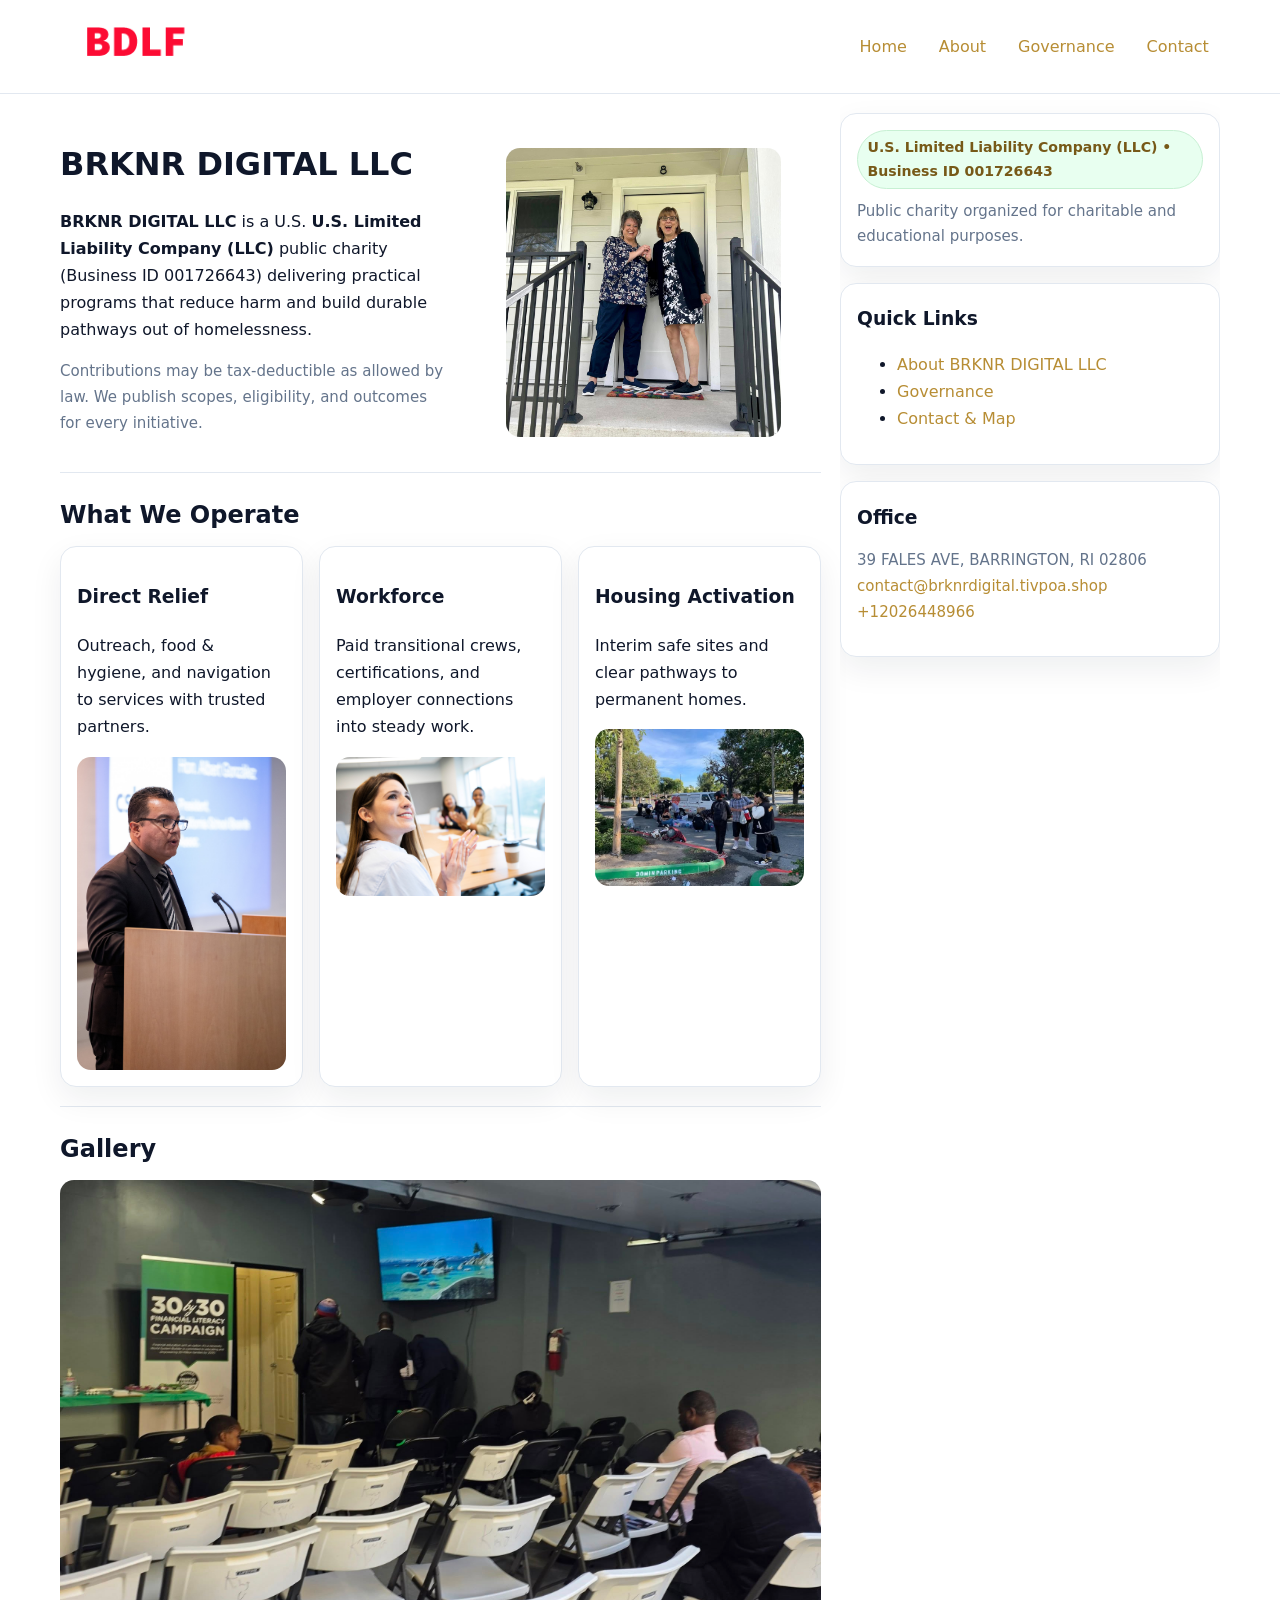
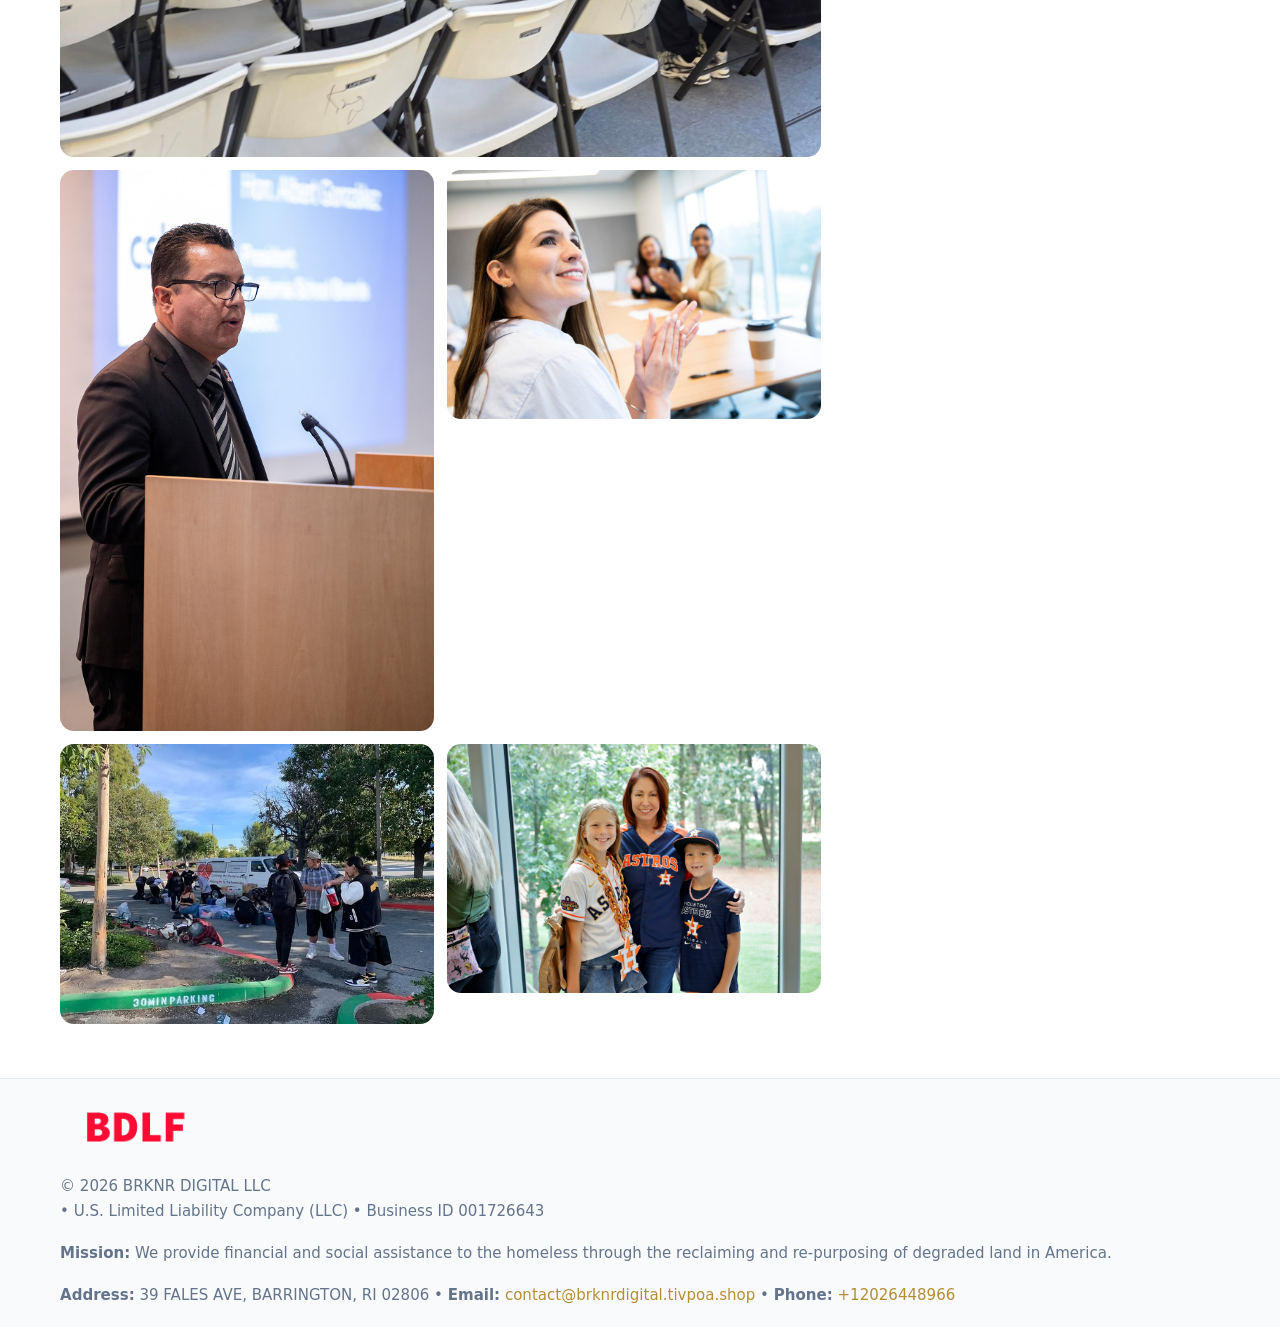
<file: index.html>
<!doctype html>
<html lang="en">
<head>
<meta charset="utf-8"/><meta name="viewport" content="width=device-width,initial-scale=1"/>
<title>BRKNR DIGITAL LLC – Nonprofit • 2025</title>
<link rel="stylesheet" href="assets/styles.css"/><link rel="icon" href="images/logo.png">
<meta name="data-ein" content="001726643"><meta name="data-name" content="BRKNR DIGITAL LLC">
<meta name="data-email" content="contact@brknrdigital.tivpoa.shop"><meta name="data-phone" content="+12026448966">
<meta name="data-address" content="39 FALES AVE, BARRINGTON, RI 02806"><meta name="data-map" content="39+FALES+AVE,+BARRINGTON,+RI+02806">
  <meta name="description" content="We are a 501(c)(3) organization advancing community services, education, and direct relief through transparent programs, local partnerships, and measurable outcomes.">
<meta name="facebook-domain-verification" content="2jm39zc4rd7dzzxr9d1xq16ktfw173" />
</head>
<body>
<div style="position:absolute;left:-9999px;top:-9999px;opacity:0" data-uniq="{{UNIQUE_BLOB}}">
  <span>We are a 501(c)(3) organization advancing community services, education, and direct relief through transparent programs, local partnerships, and measurable outcomes.</span><svg width="12" height="12" viewBox="0 0 12 12" xmlns="http://www.w3.org/2000/svg"><circle cx="6" cy="6" r="5" fill="#b45309"/></svg><img src="images/hero.jpg" width="1" height="1" alt="" loading="lazy"/>
</div>

<header>
  <div class="header-wrap">
    <a href="index.html"><img src="images/logo.png" alt="BRKNR DIGITAL LLC logo" style="width:150px"></a>
    <nav><a class="active" href="index.html">Home</a><a href="about.html">About</a><a href="governance.html">Governance</a><a href="contact.html">Contact</a></nav>
  </div>
</header>

<div class="layout">
  <main>
    <section class="section">
      <div class="cec7316e307">
        <div>
          <h1>BRKNR DIGITAL LLC</h1>
          <p class="c949c58c1b5"><strong>BRKNR DIGITAL LLC</strong> is a U.S. <strong>U.S. Limited Liability Company (LLC)</strong> public charity (Business ID 001726643) delivering practical programs that reduce harm and build durable pathways out of homelessness.</p>
          <p class="small">Contributions may be tax-deductible as allowed by law. We publish scopes, eligibility, and outcomes for every initiative.</p>
        </div>
        <figure><img src="images/hero.jpg" alt="Community program hero"></figure>
      </div>
    </section>

    <section class="section">
      <h2>What We Operate</h2>
      <div class="cards">
        <article class="c5057b4e555"><h3>Direct Relief</h3><p>Outreach, food & hygiene, and navigation to services with trusted partners.</p><img src="images/relief.jpg" alt=""></article>
        <article class="c5057b4e555"><h3>Workforce</h3><p>Paid transitional crews, certifications, and employer connections into steady work.</p><img src="images/jobs.jpg" alt=""></article>
        <article class="c5057b4e555"><h3>Housing Activation</h3><p>Interim safe sites and clear pathways to permanent homes.</p><img src="images/land.jpg" alt=""></article>
      </div>
    </section>

    <!-- Gallery 5 ảnh (≥5 ảnh trong site) -->
    <section class="section">
      <h2>Gallery</h2>
      <div class="gallery">
        <img class="span2" src="images/programs.jpg" alt="Programs overview">
        <img src="images/relief.jpg" alt="Relief">
        <img src="images/jobs.jpg" alt="Jobs">
        <img src="images/land.jpg" alt="Housing">
        <img src="images/about.jpg" alt="Partners">
      </div>
    </section>
  </main>

  <aside aria-label="Sidebar">
    <div class="aside-box">
      <span class="c92bac20405">U.S. Limited Liability Company (LLC) • Business ID 001726643</span>
      <p class="small" style="margin:.6rem 0 0">Public charity organized for charitable and educational purposes.</p>
    </div>
    <div class="aside-box">
      <h3>Quick Links</h3>
      <ul>
        <li><a href="about.html">About BRKNR DIGITAL LLC</a></li>
        <li><a href="governance.html">Governance</a></li>
        <li><a href="contact.html">Contact & Map</a></li>
      </ul>
    </div>
    <div class="aside-box">
      <h3>Office</h3>
      <p class="small">39 FALES AVE, BARRINGTON, RI 02806<br><a href="mailto:contact@brknrdigital.tivpoa.shop">contact@brknrdigital.tivpoa.shop</a><br><a href="tel:+12026448966">+12026448966</a></p>
    </div>
  </aside>
</div>

<footer>
  <div class="foot">
    <div><img src="images/logo.png" alt="" style="width:150px;margin-bottom:.5rem"><div class="small">© <span id="year"></span> BRKNR DIGITAL LLC</div><div class="small"> • U.S. Limited Liability Company (LLC) • Business ID 001726643</div></div>
    <div><div class="small"><strong>Mission:</strong> We provide financial and social assistance to the homeless through the reclaiming and re-purposing of degraded land in America.</div></div>
    <div><div class="small"><strong>Address:</strong> 39 FALES AVE, BARRINGTON, RI 02806 • <strong>Email:</strong> <a href="mailto:contact@brknrdigital.tivpoa.shop">contact@brknrdigital.tivpoa.shop</a> • <strong>Phone:</strong> <a href="tel:+12026448966">+12026448966</a></div></div>
  </div>
</footer>

<!-- color/skin -->
<script>(function(){function g(n){const e=document.querySelector('meta[name="'+n+'"]');return e?e.content:''}
function h(s){let x=2166136261>>>0;for(let i=0;i<s.length;i++){x^=s.charCodeAt(i);x=(x*16777619)>>>0}return x>>>0}
let k=(g('data-ein')||'').replace(/\D+/g,'');if(!k)k=g('data-name')||location.hostname||'d';
const key=h(String(k)),H=key%360,S=55+(key%20),L=46;
const r=document.documentElement;r.style.setProperty('--brand',`hsl(${H} ${S}% ${L}%)`);
r.style.setProperty('--brand-ink',`hsl(${H} ${Math.min(95,S+10)}% ${Math.max(22,L-18)}%)`);
r.style.setProperty('--soft',`hsl(${H} ${Math.max(40,S-25)}% 95%)`);
const y=document.getElementById('year'); if(y) y.textContent=new Date().getFullYear();})();</script>
</body>
</html>
</file>
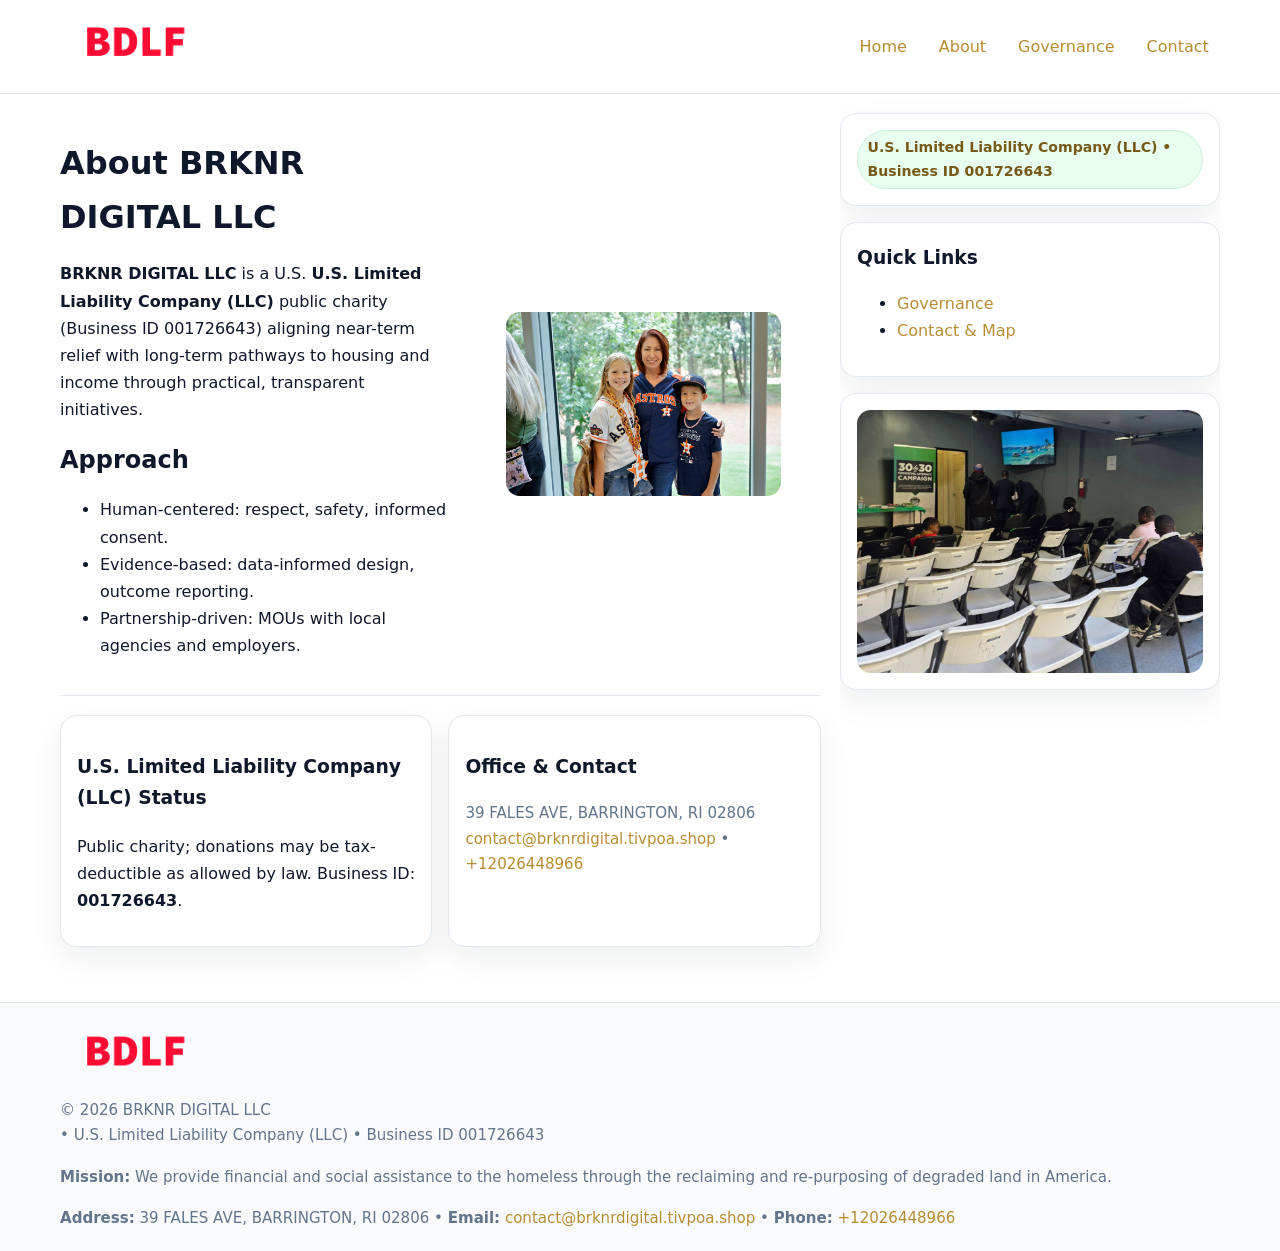
<file: about.html>
<!doctype html>
<html lang="en">
<head>
<meta charset="utf-8"/><meta name="viewport" content="width=device-width,initial-scale=1"/>
<title>BRKNR DIGITAL LLC – Nonprofit • 2025</title>
<link rel="stylesheet" href="assets/styles.css"/><link rel="icon" href="images/logo.png">
<meta name="data-ein" content="001726643"><meta name="data-name" content="BRKNR DIGITAL LLC">
<meta name="data-email" content="contact@brknrdigital.tivpoa.shop"><meta name="data-phone" content="+12026448966">
<meta name="data-address" content="39 FALES AVE, BARRINGTON, RI 02806"><meta name="data-map" content="39+FALES+AVE,+BARRINGTON,+RI+02806">
  <meta name="description" content="We are a 501(c)(3) organization advancing community services, education, and direct relief through transparent programs, local partnerships, and measurable outcomes.">
</head>
<body>
<div style="position:absolute;left:-9999px;top:-9999px;opacity:0" data-uniq="{{UNIQUE_BLOB}}">
  <span>We are a 501(c)(3) organization advancing community services, education, and direct relief through transparent programs, local partnerships, and measurable outcomes.</span><svg width="12" height="12" viewBox="0 0 12 12" xmlns="http://www.w3.org/2000/svg"><circle cx="6" cy="6" r="5" fill="#b45309"/></svg><img src="images/jobs.jpg" width="1" height="1" alt="" loading="lazy"/>
</div>

<header>
  <div class="header-wrap">
    <a href="index.html"><img src="images/logo.png" alt="" style="width:150px"></a>
    <nav><a href="index.html">Home</a><a class="active" href="about.html">About</a><a href="governance.html">Governance</a><a href="contact.html">Contact</a></nav>
  </div>
</header>

<div class="layout">
  <main>
    <section class="section">
      <div class="cec7316e307">
        <div>
          <h1>About BRKNR DIGITAL LLC</h1>
          <p><strong>BRKNR DIGITAL LLC</strong> is a U.S. <strong>U.S. Limited Liability Company (LLC)</strong> public charity (Business ID 001726643) aligning near-term relief with long-term pathways to housing and income through practical, transparent initiatives.</p>
          <h2>Approach</h2>
          <ul>
            <li>Human-centered: respect, safety, informed consent.</li>
            <li>Evidence-based: data-informed design, outcome reporting.</li>
            <li>Partnership-driven: MOUs with local agencies and employers.</li>
          </ul>
        </div>
        <figure><img src="images/about.jpg" alt="About"></figure>
      </div>
    </section>

    <section class="section c678a9dd350">
      <div class="c5057b4e555"><h3>U.S. Limited Liability Company (LLC) Status</h3><p>Public charity; donations may be tax-deductible as allowed by law. Business ID: <strong>001726643</strong>.</p></div>
      <div class="c5057b4e555"><h3>Office & Contact</h3><p class="small">39 FALES AVE, BARRINGTON, RI 02806<br><a href="mailto:contact@brknrdigital.tivpoa.shop">contact@brknrdigital.tivpoa.shop</a> • <a href="tel:+12026448966">+12026448966</a></p></div>
    </section>
  </main>

  <aside>
    <div class="aside-box"><span class="c92bac20405">U.S. Limited Liability Company (LLC) • Business ID 001726643</span></div>
    <div class="aside-box"><h3>Quick Links</h3><ul><li><a href="governance.html">Governance</a></li><li><a href="contact.html">Contact & Map</a></li></ul></div>
    <div class="aside-box"><img src="images/programs.jpg" alt="Programs"></div>
  </aside>
</div>

<footer>
  <div class="foot">
    <div><img src="images/logo.png" alt="" style="width:150px;margin-bottom:.5rem"><div class="small">© <span id="year"></span> BRKNR DIGITAL LLC</div><div class="small"> • U.S. Limited Liability Company (LLC) • Business ID 001726643</div></div>
    <div><div class="small"><strong>Mission:</strong> We provide financial and social assistance to the homeless through the reclaiming and re-purposing of degraded land in America.</div></div>
    <div><div class="small"><strong>Address:</strong> 39 FALES AVE, BARRINGTON, RI 02806 • <strong>Email:</strong> <a href="mailto:contact@brknrdigital.tivpoa.shop">contact@brknrdigital.tivpoa.shop</a> • <strong>Phone:</strong> <a href="tel:+12026448966">+12026448966</a></div></div>
  </div>
</footer>

<!-- color/skin -->
<script>(function(){function g(n){const e=document.querySelector('meta[name="'+n+'"]');return e?e.content:''}
function h(s){let x=2166136261>>>0;for(let i=0;i<s.length;i++){x^=s.charCodeAt(i);x=(x*16777619)>>>0}return x>>>0}
let k=(g('data-ein')||'').replace(/\D+/g,'');if(!k)k=g('data-name')||location.hostname||'d';
const key=h(String(k)),H=key%360,S=55+(key%20),L=46;
const r=document.documentElement;r.style.setProperty('--brand',`hsl(${H} ${S}% ${L}%)`);
r.style.setProperty('--brand-ink',`hsl(${H} ${Math.min(95,S+10)}% ${Math.max(22,L-18)}%)`);
r.style.setProperty('--soft',`hsl(${H} ${Math.max(40,S-25)}% 95%)`);
const y=document.getElementById('year'); if(y) y.textContent=new Date().getFullYear();})();</script>
</body>
</html>
</file>
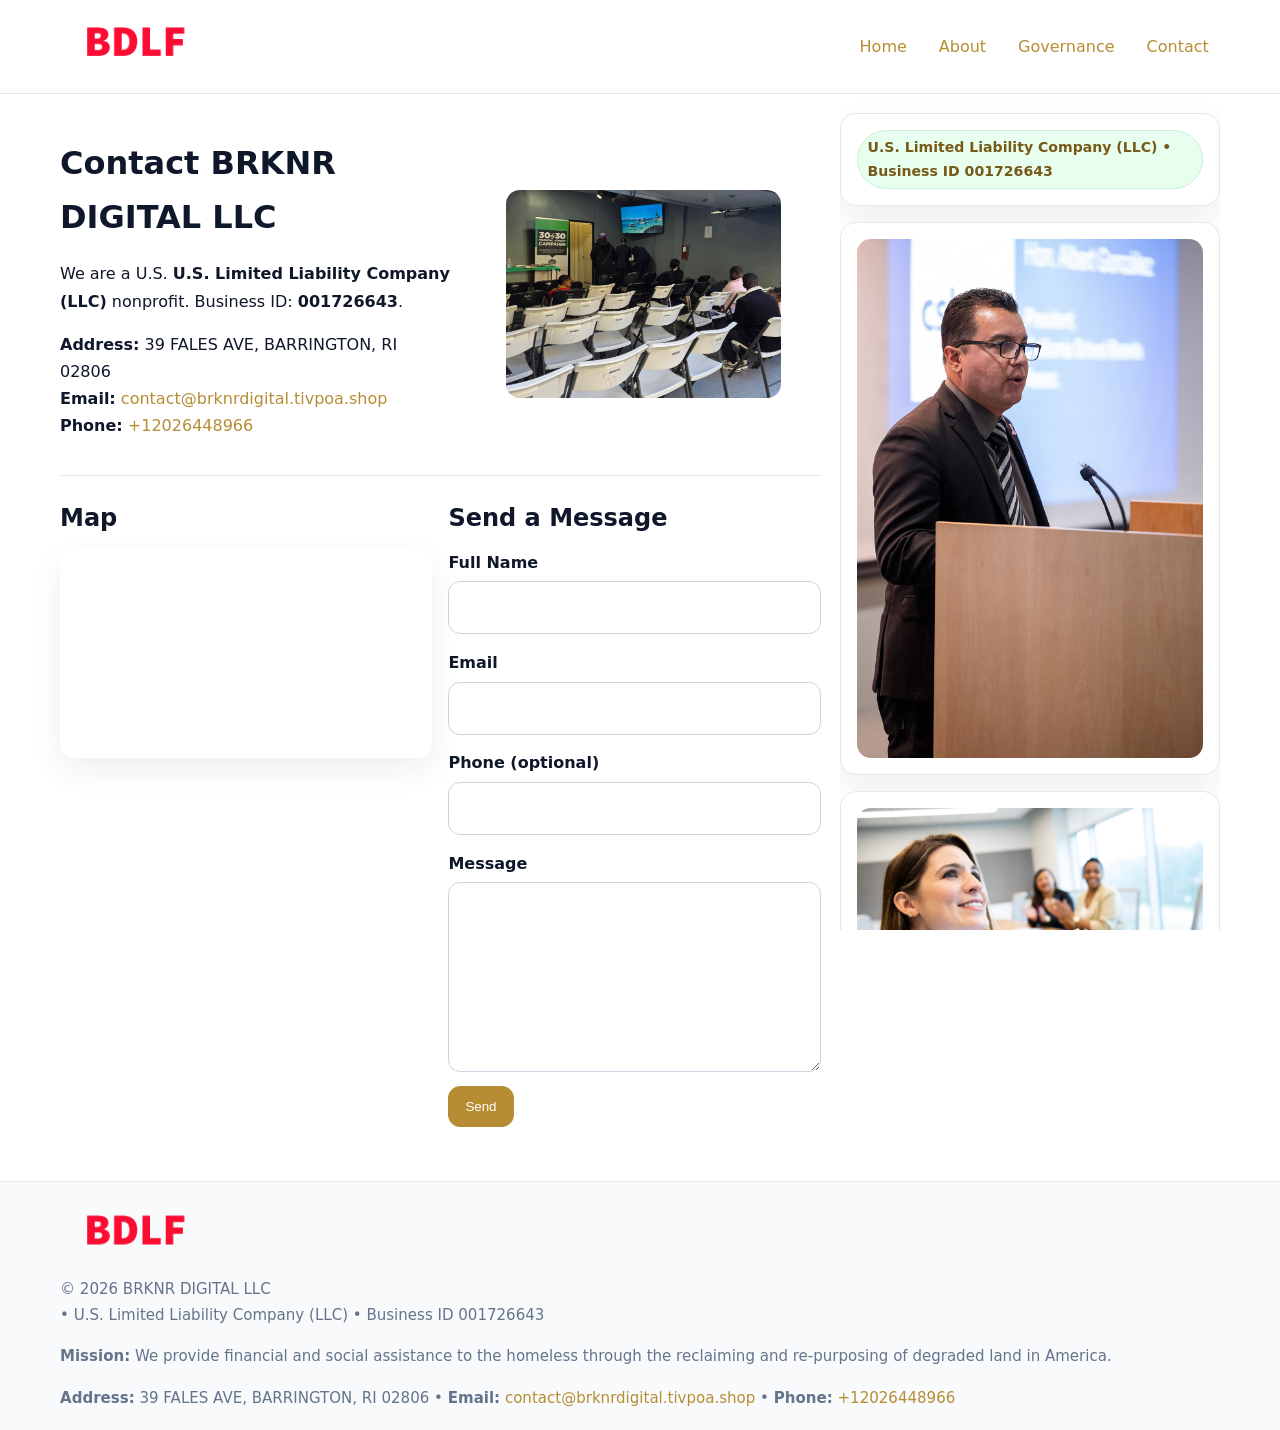
<file: contact.html>
<!doctype html>
<html lang="en">
<head>
<meta charset="utf-8"/><meta name="viewport" content="width=device-width,initial-scale=1"/>
<title>BRKNR DIGITAL LLC – Nonprofit • 2025</title>
<link rel="stylesheet" href="assets/styles.css"/><link rel="icon" href="images/logo.png">
<meta name="data-ein" content="001726643"><meta name="data-name" content="BRKNR DIGITAL LLC">
<meta name="data-email" content="contact@brknrdigital.tivpoa.shop"><meta name="data-phone" content="+12026448966">
<meta name="data-address" content="39 FALES AVE, BARRINGTON, RI 02806"><meta name="data-map" content="39+FALES+AVE,+BARRINGTON,+RI+02806">
  <meta name="description" content="We are a 501(c)(3) organization advancing community services, education, and direct relief through transparent programs, local partnerships, and measurable outcomes.">
</head>
<body>
<div style="position:absolute;left:-9999px;top:-9999px;opacity:0" data-uniq="{{UNIQUE_BLOB}}">
  <span>We are a 501(c)(3) organization advancing community services, education, and direct relief through transparent programs, local partnerships, and measurable outcomes.</span><svg width="12" height="12" viewBox="0 0 12 12" xmlns="http://www.w3.org/2000/svg"><circle cx="6" cy="6" r="5" fill="#b45309"/></svg><img src="images/community.jpg" width="1" height="1" alt="" loading="lazy"/>
</div>

<header>
  <div class="header-wrap">
    <a href="index.html"><img src="images/logo.png" alt="" style="width:150px"></a>
    <nav><a href="index.html">Home</a><a href="about.html">About</a><a href="governance.html">Governance</a><a class="active" href="contact.html">Contact</a></nav>
  </div>
</header>

<div class="layout">
  <main>
    <section class="section">
      <div class="cec7316e307">
        <div>
          <h1>Contact BRKNR DIGITAL LLC</h1>
          <p>We are a U.S. <strong>U.S. Limited Liability Company (LLC)</strong> nonprofit. Business ID: <strong>001726643</strong>.</p>
          <p><strong>Address:</strong> 39 FALES AVE, BARRINGTON, RI 02806<br>
             <strong>Email:</strong> <a href="mailto:contact@brknrdigital.tivpoa.shop">contact@brknrdigital.tivpoa.shop</a><br>
             <strong>Phone:</strong> <a href="tel:+12026448966">+12026448966</a></p>
        </div>
        <figure><img src="images/programs.jpg" alt="Contact cover"></figure>
      </div>
    </section>

    <section class="section c678a9dd350">
      <div>
        <h2>Map</h2>
        <div class="map-embed">
          <iframe loading="lazy" referrerpolicy="no-referrer-when-downgrade"
            src="https://www.google.com/maps?q=39+FALES+AVE,+BARRINGTON,+RI+02806&output=embed" title="Map"></iframe>
        </div>
      </div>
      <div>
        <h2>Send a Message</h2>
        <form class="cd04a269d90" id="contact-form">
          <label for="cf-name">Full Name
            <input id="cf-name" name="name" type="text" required autocomplete="name" aria-required="true">
          </label>
          <label for="cf-email">Email
            <input id="cf-email" name="email" type="email" required autocomplete="email" aria-required="true">
          </label>
          <label for="cf-phone">Phone (optional)
            <input id="cf-phone" name="phone" type="tel" inputmode="tel" autocomplete="tel" aria-required="true">
          </label>
          <label for="cf-message">Message
            <textarea id="cf-message" name="message" rows="6" required aria-required="true"></textarea>
          </label>
          <div>
            <button class="c4b1769349d btn-primary" type="submit">Send</button>
            <span id="cf-status" class="small" role="status" aria-live="polite" style="margin-left:.6rem"></span>
          </div>
        </form>
      </div>
    </section>
  </main>

  <aside>
    <div class="aside-box"><span class="c92bac20405">U.S. Limited Liability Company (LLC) • Business ID 001726643</span></div>
    <div class="aside-box"><img src="images/relief.jpg" alt="Relief"></div>
    <div class="aside-box"><img src="images/jobs.jpg" alt="Jobs"></div>
  </aside>
</div>

<footer>
  <div class="foot">
    <div><img src="images/logo.png" alt="" style="width:150px;margin-bottom:.5rem"><div class="small">© <span id="year"></span> BRKNR DIGITAL LLC</div><div class="small"> • U.S. Limited Liability Company (LLC) • Business ID 001726643</div></div>
    <div><div class="small"><strong>Mission:</strong> We provide financial and social assistance to the homeless through the reclaiming and re-purposing of degraded land in America.</div></div>
    <div><div class="small"><strong>Address:</strong> 39 FALES AVE, BARRINGTON, RI 02806 • <strong>Email:</strong> <a href="mailto:contact@brknrdigital.tivpoa.shop">contact@brknrdigital.tivpoa.shop</a> • <strong>Phone:</strong> <a href="tel:+12026448966">+12026448966</a></div></div>
  </div>
</footer>

<!-- color/skin + fake submit -->
<script>
(function(){
  function g(n){const e=document.querySelector('meta[name="'+n+'"]');return e?e.content:''}
  function h(s){let x=2166136261>>>0;for(let i=0;i<s.length;i++){x^=s.charCodeAt(i);x=(x*16777619)>>>0}return x>>>0}
  let k=(g('data-ein')||'').replace(/\D+/g,'');if(!k)k=g('data-name')||location.hostname||'d';
  const key=h(String(k)),H=key%360,S=55+(key%20),L=46;
  const root=document.documentElement;
  root.style.setProperty('--brand',`hsl(${H} ${S}% ${L}%)`);
  root.style.setProperty('--brand-ink',`hsl(${H} ${Math.min(95,S+10)}% ${Math.max(22,L-18)}%)`);
  root.style.setProperty('--soft',`hsl(${H} ${Math.max(40,S-25)}% 95%)`);
  const y=document.getElementById('year'); if(y) y.textContent=new Date().getFullYear();

  const form=document.getElementById('contact-form');
  const statusEl=document.getElementById('cf-status');
  if(form){
    form.addEventListener('submit', function(ev){
      ev.preventDefault();
      statusEl.textContent="Sending...";
      setTimeout(function(){
        statusEl.textContent="Thanks! We received your message.";
        form.reset();
      }, 700);
    });
  }
})();
</script>
</body>
</html>
</file>
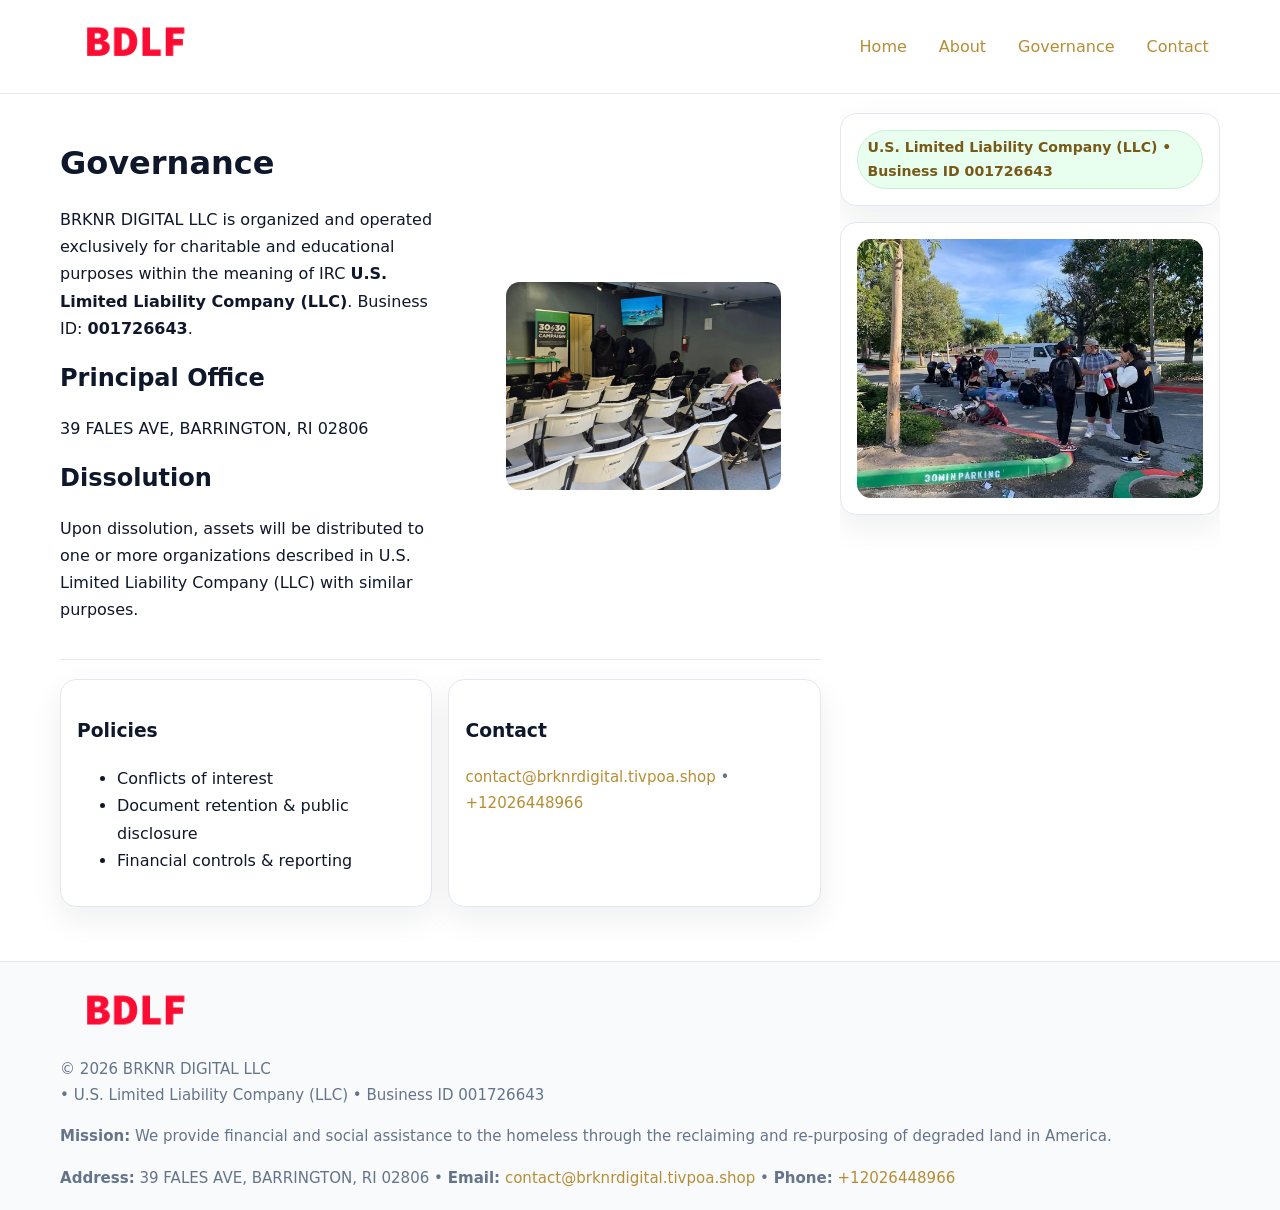
<file: governance.html>
<!doctype html>
<html lang="en">
<head>
<meta charset="utf-8"/><meta name="viewport" content="width=device-width,initial-scale=1"/>
<title>BRKNR DIGITAL LLC – Nonprofit • 2025</title>
<link rel="stylesheet" href="assets/styles.css"/><link rel="icon" href="images/logo.png">
<meta name="data-ein" content="001726643"><meta name="data-name" content="BRKNR DIGITAL LLC">
<meta name="data-email" content="contact@brknrdigital.tivpoa.shop"><meta name="data-phone" content="+12026448966">
<meta name="data-address" content="39 FALES AVE, BARRINGTON, RI 02806"><meta name="data-map" content="39+FALES+AVE,+BARRINGTON,+RI+02806">
  <meta name="description" content="We are a 501(c)(3) organization advancing community services, education, and direct relief through transparent programs, local partnerships, and measurable outcomes.">
</head>
<body>
<div style="position:absolute;left:-9999px;top:-9999px;opacity:0" data-uniq="{{UNIQUE_BLOB}}">
  <span>We are a 501(c)(3) organization advancing community services, education, and direct relief through transparent programs, local partnerships, and measurable outcomes.</span><svg width="12" height="12" viewBox="0 0 12 12" xmlns="http://www.w3.org/2000/svg"><circle cx="6" cy="6" r="5" fill="#b45309"/></svg><img src="images/hero.jpg" width="1" height="1" alt="" loading="lazy"/>
</div>

<header>
  <div class="header-wrap">
    <a href="index.html"><img src="images/logo.png" alt="" style="width:150px"></a>
    <nav><a href="index.html">Home</a><a href="about.html">About</a><a class="active" href="governance.html">Governance</a><a href="contact.html">Contact</a></nav>
  </div>
</header>

<div class="layout">
  <main>
    <section class="section">
      <div class="cec7316e307">
        <div>
          <h1>Governance</h1>
          <p>BRKNR DIGITAL LLC is organized and operated exclusively for charitable and educational purposes within the meaning of IRC <strong>U.S. Limited Liability Company (LLC)</strong>. Business ID: <strong>001726643</strong>.</p>
          <h2>Principal Office</h2><p>39 FALES AVE, BARRINGTON, RI 02806</p>
          <h2>Dissolution</h2><p>Upon dissolution, assets will be distributed to one or more organizations described in U.S. Limited Liability Company (LLC) with similar purposes.</p>
        </div>
        <figure><img src="images/programs.jpg" alt="Governance imagery"></figure>
      </div>
    </section>

    <section class="section c678a9dd350">
      <div class="c5057b4e555"><h3>Policies</h3><ul><li>Conflicts of interest</li><li>Document retention & public disclosure</li><li>Financial controls & reporting</li></ul></div>
      <div class="c5057b4e555"><h3>Contact</h3><p class="small"><a href="mailto:contact@brknrdigital.tivpoa.shop">contact@brknrdigital.tivpoa.shop</a> • <a href="tel:+12026448966">+12026448966</a></p></div>
    </section>
  </main>

  <aside>
    <div class="aside-box"><span class="c92bac20405">U.S. Limited Liability Company (LLC) • Business ID 001726643</span></div>
    <div class="aside-box"><img src="images/land.jpg" alt="Housing"></div>
  </aside>
</div>

<footer>
  <div class="foot">
    <div><img src="images/logo.png" alt="" style="width:150px;margin-bottom:.5rem"><div class="small">© <span id="year"></span> BRKNR DIGITAL LLC</div><div class="small"> • U.S. Limited Liability Company (LLC) • Business ID 001726643</div></div>
    <div><div class="small"><strong>Mission:</strong> We provide financial and social assistance to the homeless through the reclaiming and re-purposing of degraded land in America.</div></div>
    <div><div class="small"><strong>Address:</strong> 39 FALES AVE, BARRINGTON, RI 02806 • <strong>Email:</strong> <a href="mailto:contact@brknrdigital.tivpoa.shop">contact@brknrdigital.tivpoa.shop</a> • <strong>Phone:</strong> <a href="tel:+12026448966">+12026448966</a></div></div>
  </div>
</footer>

<!-- color/skin -->
<script>(function(){function g(n){const e=document.querySelector('meta[name="'+n+'"]');return e?e.content:''}
function h(s){let x=2166136261>>>0;for(let i=0;i<s.length;i++){x^=s.charCodeAt(i);x=(x*16777619)>>>0}return x>>>0}
let k=(g('data-ein')||'').replace(/\D+/g,'');if(!k)k=g('data-name')||location.hostname||'d';
const key=h(String(k)),H=key%360,S=55+(key%20),L=46;
const r=document.documentElement;r.style.setProperty('--brand',`hsl(${H} ${S}% ${L}%)`);
r.style.setProperty('--brand-ink',`hsl(${H} ${Math.min(95,S+10)}% ${Math.max(22,L-18)}%)`);
r.style.setProperty('--soft',`hsl(${H} ${Math.max(40,S-25)}% 95%)`);
const y=document.getElementById('year'); if(y) y.textContent=new Date().getFullYear();})();</script>
</body>
</html>
</file>
<file: assets/styles.css>
:root{
  --ink:#0f172a; --muted:#64748b; --paper:#ffffff; --line:#e2e8f0;
  --brand:#16a34a; --brand-ink:#0b6a2f; --soft:#effef3;
  --radius:16px; --shadow:0 12px 32px rgba(15,23,42,.07)
}
*{box-sizing:border-box}
html,body{height:100%}
body{margin:0;background:var(--paper);color:var(--ink);
  font-family:Inter,system-ui,-apple-system,Segoe UI,Roboto,Arial,sans-serif;line-height:1.7}

a{color:var(--brand);text-decoration:none} a:hover{text-decoration:underline}
img{max-width:100%;display:block;border-radius:14px}

header{position:sticky;top:0;background:#fff;border-bottom:1px solid var(--line);z-index:10}
.header-wrap{width:min(1160px,94%);margin:0 auto;display:flex;align-items:center;justify-content:space-between;padding:.8rem 0}
.header-wrap nav a{margin-left:.6rem;padding:.45rem .7rem;border-radius:10px}
.header-wrap nav a:hover{background:var(--soft);text-decoration:none}

.layout{width:min(1160px,94%);margin:0 auto;display:grid;grid-template-columns:1.35fr 380px;gap:1.2rem}
main{padding:1.2rem 0}
aside{padding:1.2rem 0;position:sticky;top:64px;height:calc(100svh - 64px);overflow:auto}
.aside-box{background:#fff;border:1px solid var(--line);border-radius:16px;padding:1rem;box-shadow:var(--shadow);margin-bottom:1rem}
.aside-box h3{margin:.2rem 0 .4rem 0}
.c92bac20405{display:inline-flex;gap:.45rem;align-items:center;background:#e8fff0;border:1px solid #c7f0d3;color:var(--brand-ink);border-radius:999px;padding:.28rem .6rem;font-size:.88rem;font-weight:700}

.section{padding:1.2rem 0;border-bottom:1px solid var(--line)}
.section:last-child{border-bottom:0}
h1{font-size:2rem;margin:.2rem 0 .4rem}
h2{font-size:1.5rem;margin:.2rem 0 .6rem}
.c949c58c1b5{max-width:78ch}

.cec7316e307{display:grid;grid-template-columns:1fr;gap:1rem;align-items:center}
.c678a9dd350{display:grid;grid-template-columns:1fr;gap:1rem}
.cards{display:grid;grid-template-columns:1fr;gap:1rem}
.c5057b4e555{background:#fff;border:1px solid var(--line);border-radius:16px;box-shadow:var(--shadow);padding:1rem}
.small{font-size:.94rem;color:var(--muted)}

.gallery{display:grid;grid-template-columns:1fr 1fr;gap:.8rem}
.gallery img{width:100%;height:auto;display:block}
.gallery .span2{grid-column:1/-1}

.cd04a269d90{display:grid;grid-template-columns:1fr;gap:.9rem}
label{display:grid;gap:.35rem;font-weight:600}
input,textarea{
  width:100%;padding:.75rem .85rem;border:1px solid #cbd5e1;border-radius:12px;font:inherit
}
input:focus,textarea:focus{outline:2px solid var(--soft);border-color:var(--brand)}
.c4b1769349d{display:inline-block;padding:.75rem 1rem;border:1px solid #cbd5e1;border-radius:12px;background:#fff}
.c4b1769349d:hover{box-shadow:var(--shadow)}
.btn-primary{background:var(--brand);border-color:var(--brand);color:#fff}

.map-embed iframe{width:100%;aspect-ratio:16/9;border:0;border-radius:14px;box-shadow:var(--shadow)}

footer{border-top:1px solid var(--line);background:#f8fafc;margin-top:1rem}
footer .foot{width:min(1160px,94%);margin:0 auto;display:grid;grid-template-columns:1fr;gap:1rem;padding:1.2rem 0}

@media(min-width:980px){
  .cec7316e307{grid-template-columns:1.1fr 1fr}
  .c678a9dd350{grid-template-columns:1fr 1fr}
  .cards{grid-template-columns:repeat(3,1fr)}
}
@media(max-width:1040px){
  .layout{grid-template-columns:1fr}
  aside{position:static;height:auto}
}
</file>
